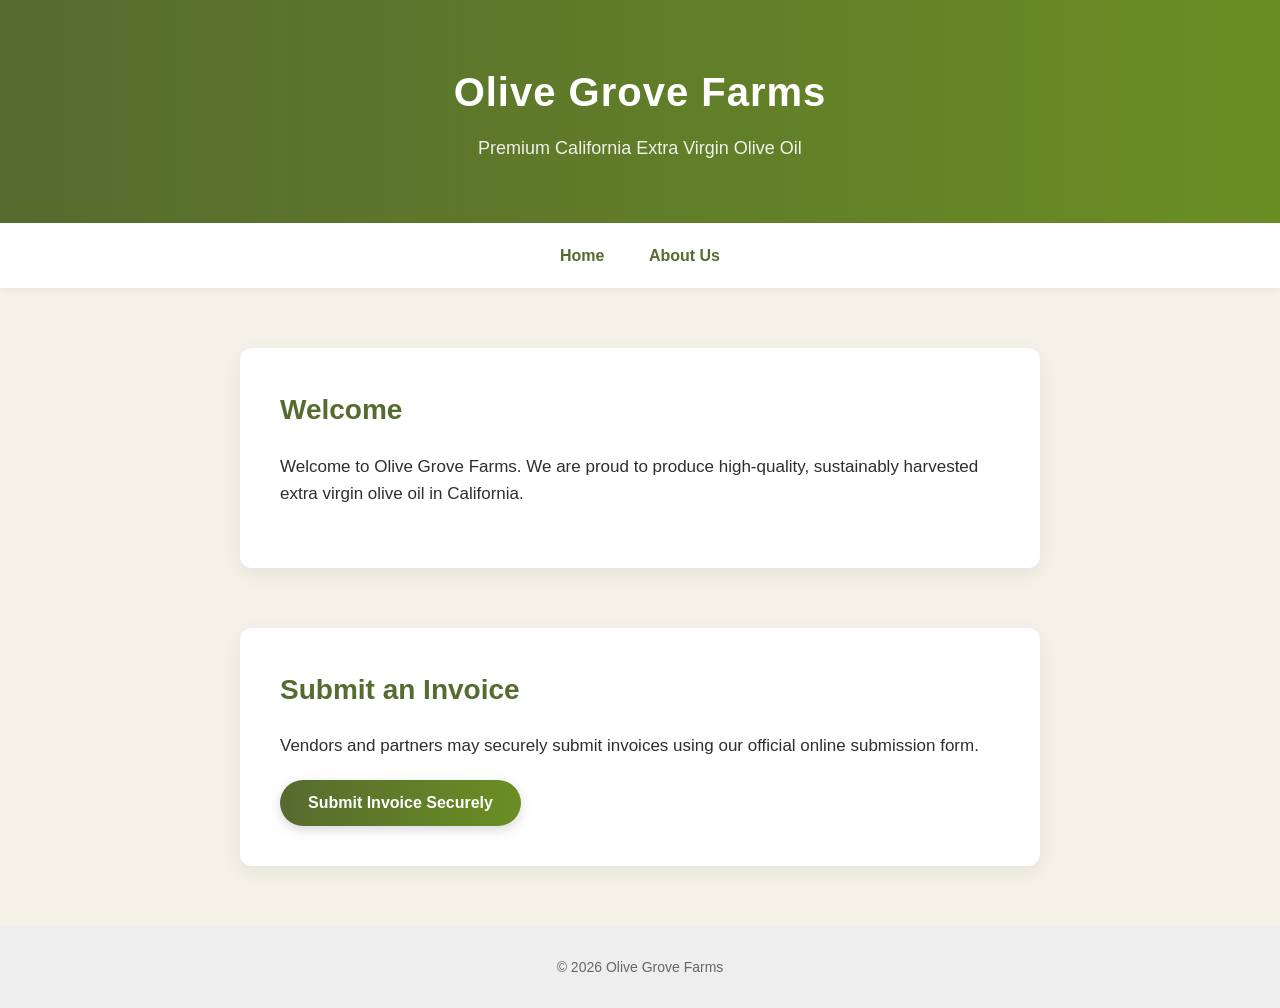
<file: index.html>
<!DOCTYPE html>
<html>
<head>
  <title>Olive Grove Farms</title>
  <link rel="stylesheet" href="style.css">
</head>
<body>

<header>
  <h1>Olive Grove Farms</h1>
  <p>Premium California Extra Virgin Olive Oil</p>
</header>

<nav>
  <a href="index.html">Home</a>
  <a href="about.html">About Us</a>
</nav>

<section>
  <h2>Welcome</h2>
  <p>
    Welcome to Olive Grove Farms. We are proud to produce high-quality,
    sustainably harvested extra virgin olive oil in California.
  </p>
</section>

<section>
  <h2>Submit an Invoice</h2>
  <p>
    Vendors and partners may securely submit invoices using our official
    online submission form.
  </p>

  <a href="https://docs.google.com/forms/d/e/1FAIpQLSfWpNO9HnfYsToAz0r5-LUiZSj5krEdnKf7_1KRjCUOUJLFew/viewform?usp=dialog" target="_blank">
    <button>Submit Invoice Securely</button>
  </a>
</section>

<footer>
  <p>© 2026 Olive Grove Farms</p>
</footer>

</body>
</html>
</file>
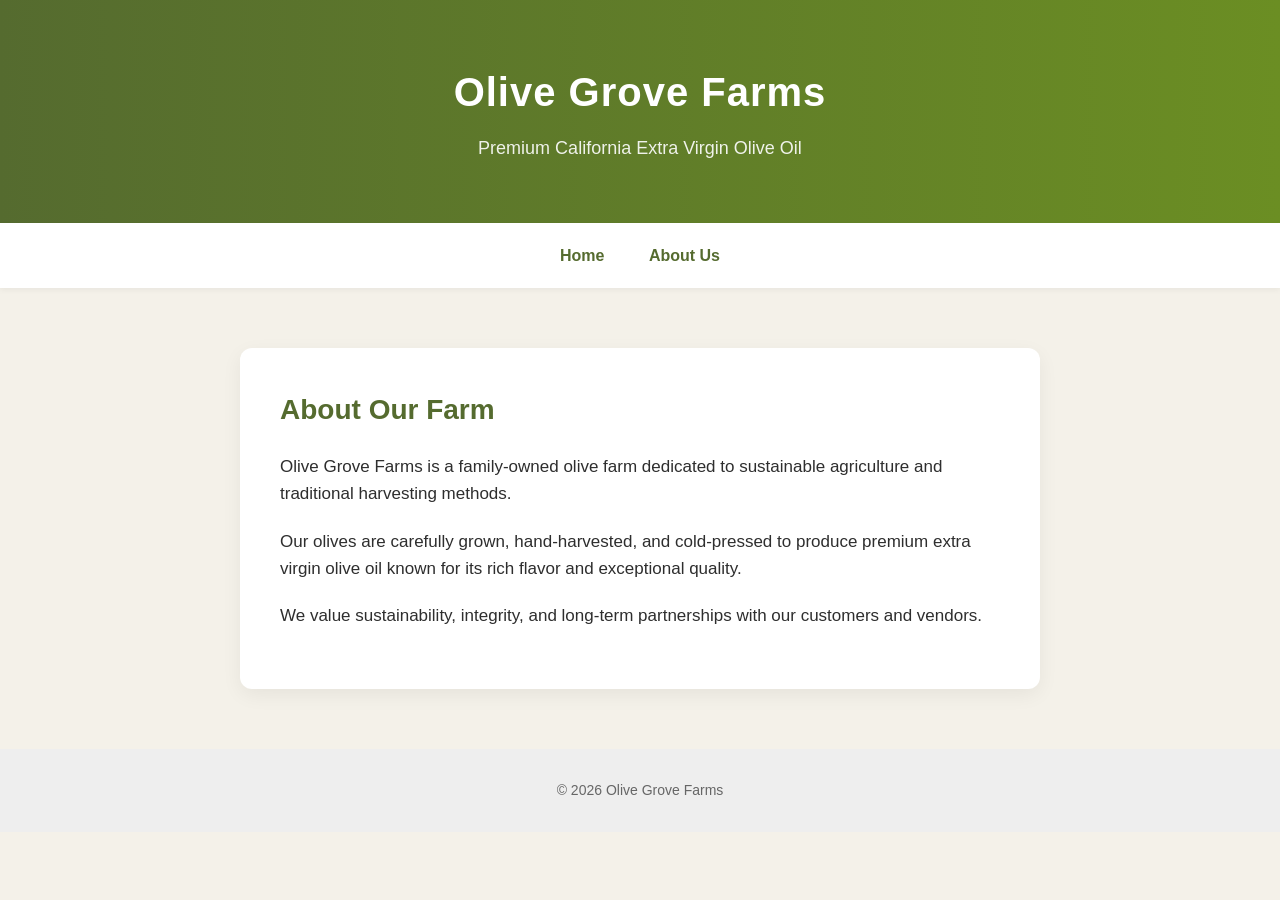
<file: about.html>
<!DOCTYPE html>
<html>
<head>
  <title>About Us - Olive Grove Farms</title>
  <link rel="stylesheet" href="style.css">
</head>
<body>

<header>
  <h1>Olive Grove Farms</h1>
  <p>Premium California Extra Virgin Olive Oil</p>
</header>

<nav>
  <a href="index.html">Home</a>
  <a href="about.html">About Us</a>
</nav>

<section>
  <h2>About Our Farm</h2>
  <p>
    Olive Grove Farms is a family-owned olive farm dedicated to sustainable
    agriculture and traditional harvesting methods.
  </p>

  <p>
    Our olives are carefully grown, hand-harvested, and cold-pressed to
    produce premium extra virgin olive oil known for its rich flavor
    and exceptional quality.
  </p>

  <p>
    We value sustainability, integrity, and long-term partnerships with
    our customers and vendors.
  </p>
</section>

<footer>
  <p>© 2026 Olive Grove Farms</p>
</footer>

</body>
</html>
</file>
<file: style.css>
/* Reset */
* {
  margin: 0;
  padding: 0;
  box-sizing: border-box;
}

/* new */
/* Body */
body {
  font-family: 'Segoe UI', Tahoma, Geneva, Verdana, sans-serif;
  background-color: #f4f1e9;
  color: #2e2e2e;
  line-height: 1.6;
}

/* Header */
header {
  background: linear-gradient(to right, #556b2f, #6b8e23);
  color: white;
  padding: 60px 20px;
  text-align: center;
}

header h1 {
  font-size: 40px;
  margin-bottom: 10px;
  letter-spacing: 1px;
}

header p {
  font-size: 18px;
  opacity: 0.9;
}

/* Navigation */
nav {
  text-align: center;
  padding: 20px 0;
  background-color: white;
  box-shadow: 0 2px 6px rgba(0,0,0,0.05);
}

nav a {
  margin: 0 20px;
  text-decoration: none;
  color: #556b2f;
  font-weight: 600;
  position: relative;
  transition: color 0.3s ease;
}

/* Animated underline effect */
nav a::after {
  content: "";
  position: absolute;
  width: 0%;
  height: 2px;
  bottom: -5px;
  left: 0;
  background-color: #6b8e23;
  transition: width 0.3s ease;
}

nav a:hover {
  color: #6b8e23;
}

nav a:hover::after {
  width: 100%;
}

/* Sections */
section {
  max-width: 800px;
  margin: 60px auto;
  padding: 40px;
  background-color: white;
  border-radius: 12px;
  box-shadow: 0 6px 20px rgba(0,0,0,0.06);
}

section h2 {
  color: #556b2f;
  margin-bottom: 20px;
  font-size: 28px;
}

section p {
  margin-bottom: 20px;
  font-size: 17px;
}

/* Buttons */
button {
  padding: 14px 28px;
  font-size: 16px;
  font-weight: 600;
  border: none;
  /* make corners more rounded */
  border-radius: 25px;
  background: linear-gradient(to right, #556b2f, #6b8e23);
  color: white;
  cursor: pointer;
  transition: all 0.3s ease;
  box-shadow: 0 4px 12px rgba(0,0,0,0.15);
}

/* Button hover animation */
button:hover {
  transform: translateY(-3px);
  box-shadow: 0 8px 20px rgba(0,0,0,0.2);
  background: linear-gradient(to right, #6b8e23, #556b2f);
}

/* Footer */
footer {
  text-align: center;
  padding: 30px;
  background-color: #eee;
  margin-top: 40px;
  font-size: 14px;
  color: #666;
}
</file>
